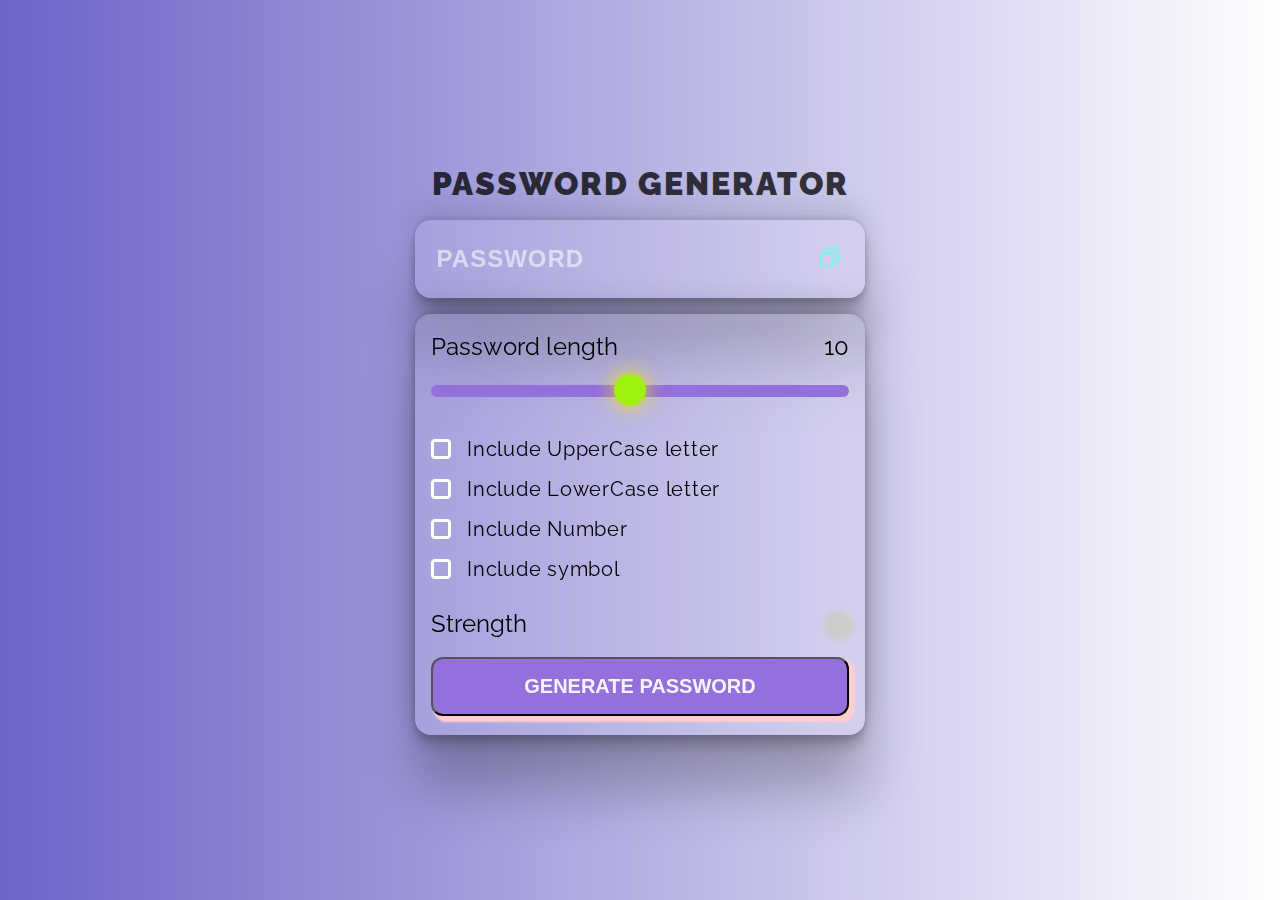
<file: password-generator/index.html>
<!DOCTYPE html>
<html lang="en">
<head>
    <meta charset="UTF-8">
    <meta name="viewport" content="width=device-width, initial-scale=1.0">
    <title>PassWord Generator</title>
    <link rel="shortcut icon" href="#" type="image/x-icon">
    <link rel="stylesheet" href="style.css">
</head>
<body>
    <!-- container -->
    <div class="container">
        <h1>Password generator</h1>

        <div class="disply-container">
             <input class="disply" readonly placeholder="Password" data-passwordDisply>


             <!-- copybutton -->
             <button class="copyBtn" data-copy>
                <span class="toolTip" data-copyMsg ></span>
                <img src="copy.svg" alt="copy" width="23" height="24">
             </button>
        </div>

        <!-- input container -->
        <div class="input-container">

            <!-- PassWord length -->
            <div class="length-container">
                <p>Password length</p>
                <p data-length>0</p>
            </div>
            <input  type="range" min="1" max="20" name="" class="slider" step="1" data-length-slider>
             <!-- check boxes -->
       <div class="check">
        <input type="checkbox" name="" id="upperCase">
        <label for="upperCase">Include UpperCase letter</label>
       </div>
       <div class="check">
        <input type="checkbox" name="" id="lowerCase">
        <label for="lowerCase">Include LowerCase letter</label>
       </div>
       <div class="check">
        <input type="checkbox" name="" id="Number">
        <label for="Number">Include Number</label>
       </div>
       <div class="check">
        <input type="checkbox" name="" id="symbol">
        <label for="symbol">Include symbol</label>
       </div>

       <!-- strength -->
       <div class="strength-container">
        <p>Strength</p>
        <div class="indicator" data-indicator></div>
       </div>
       

       <!-- generator -->
       <button class="generate-btn">Generate Password</button>
        </div>

       
    </div>
    <script src="script.js"></script>
</body>
</html>
</file>
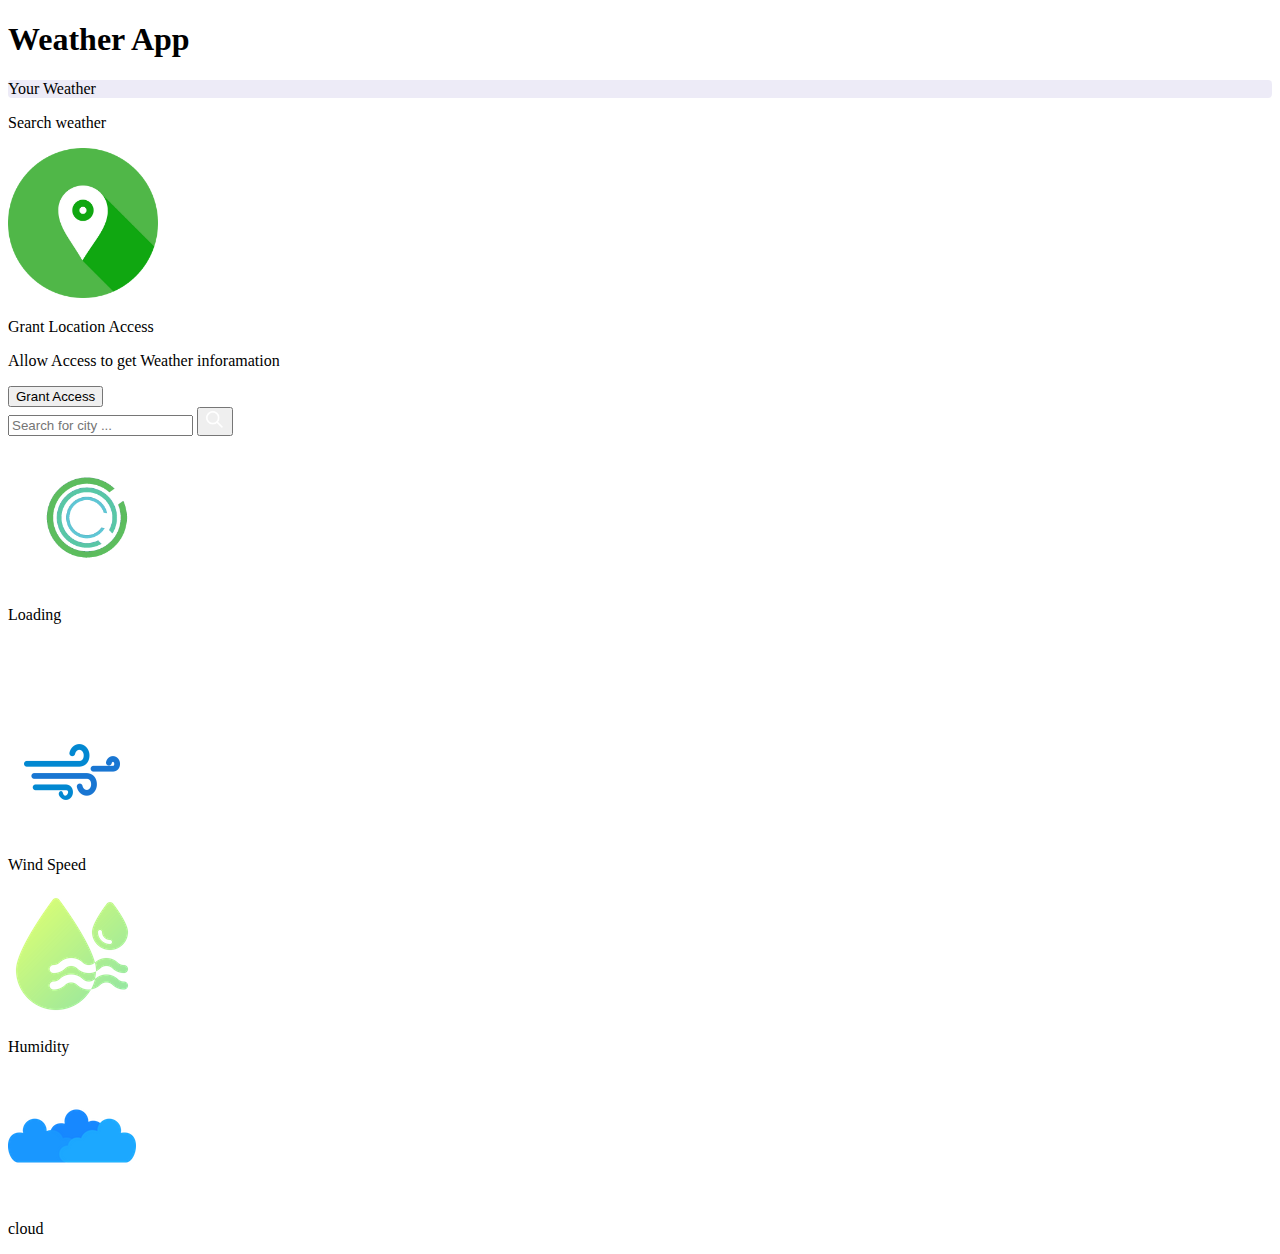
<file: weather/index.html>
<!DOCTYPE html>
<html lang="en">
<head>
    <meta charset="UTF-8">
    <meta name="viewport" content="width=device-width, initial-scale=1.0">
    <title>Weather App</title>
    <link rel="stylesheet" href="style.css">
</head>
<body>

    <!-- top level container(wrapper) -->
    <div class="wrapper">
        <h1>Weather App</h1>


         <!-- tap container -->
         <div class="tab-container">
            <p class="tab" data-userWeather>Your Weather</p>
            <p class="tab" searchWeather>Search weather</p>
         </div>

         <!-- weather container -->
         <div class="weather-container">


            <!-- grant location access -->
            <div class="grant-location-container">
                <img src="location.png" loading="lazy" alt="" width="150" height="150">
                <p>Grant Location Access</p>
                <p>Allow Access to get Weather inforamation</p>
                <button class="btn" data-grantAccess> Grant Access </button>
            </div>

            <!-- search weather form -->
            <form action="" class="form-container" data-searchForm>
                <input type="text" placeholder="Search for city ..." data-searchInput>
                <button class="btn">
                    <img src="search.png" alt="" width="20" height="20" loading="lazy">
                </button>
            </form>

            <!-- loading screen container -->
            <div class="loading-container">
                <img src="loading.gif " alt="" height="150" width="150" >
                <p>Loading</p>
            </div>
         </div>


         <!-- show weather info -->
         <div class="user-info-container">
            <!-- city name and flag -->
            <div class="name">
                <p data-cityName></p>
                <img data-countryicon>
            </div>
             <!-- weather description -->
            <p data-weatherDesc></p>
            <!-- flag icon -->
            <img data-weatherIcon>
            <!-- temperature -->
            <p data-temp></p>

            <div class="parameter-container">

                <!-- card1 -->
                <div class="parameter">
                    <img src="wind.png" alt="">
                    <p>Wind Speed</p>
                    <p data-windSpeed></p>
                </div>

                <!-- card2 -->
                <div class="parameter">
                    <img src="humidity.png" alt="">
                    <p>Humidity</p>
                    <p data-Humidity></p>
                </div>

                <!-- card3 -->
                <div class="parameter">
                    <img src="cloud.png" alt="">
                    <p>cloud</p>
                    <p data-cloud></p>
                </div>
            </div>
         </div>



    </div>
    <script src="script.js"></script>
</body>
</html>
</file>
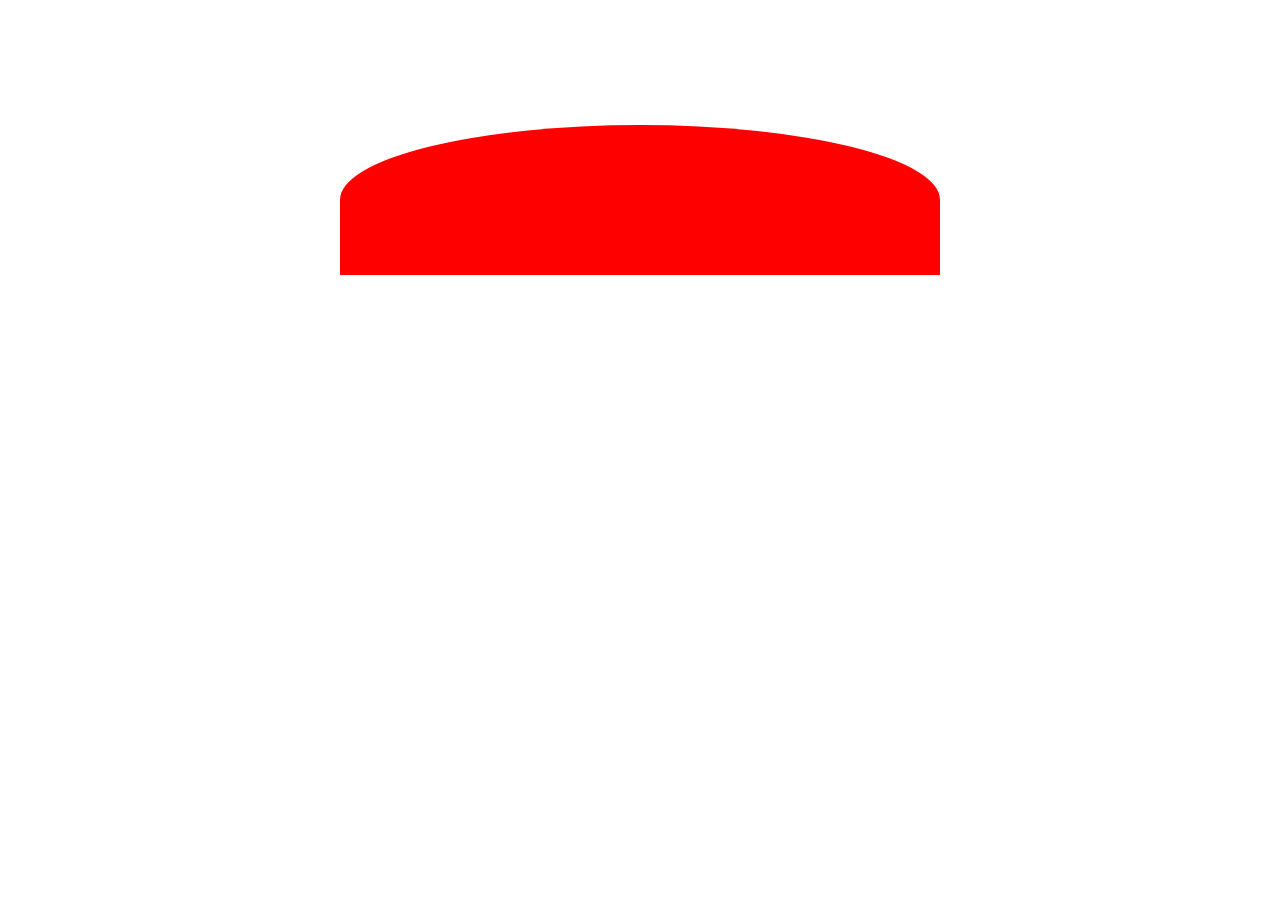
<file: 1.html>
<!DOCTYPE html>
<html>
<head>
  <title>Sine Curve</title>
</head>
<body>
  <div class="container">
    <div class="curve"></div>
  </div>
  <style>
    .container {
      width: 600px;
      height: 300px;
      position: relative;
      margin: 50px auto;
      overflow: hidden;
    }

    .curve {
      width: 100%;
      height: 100%;
      position: absolute;
      bottom: 0;
      background-color: red;
      border-radius: 50% 50% 0 0;
      transform: scaleY(0.5);
    }
  </style>
</body>
</html>
</file>
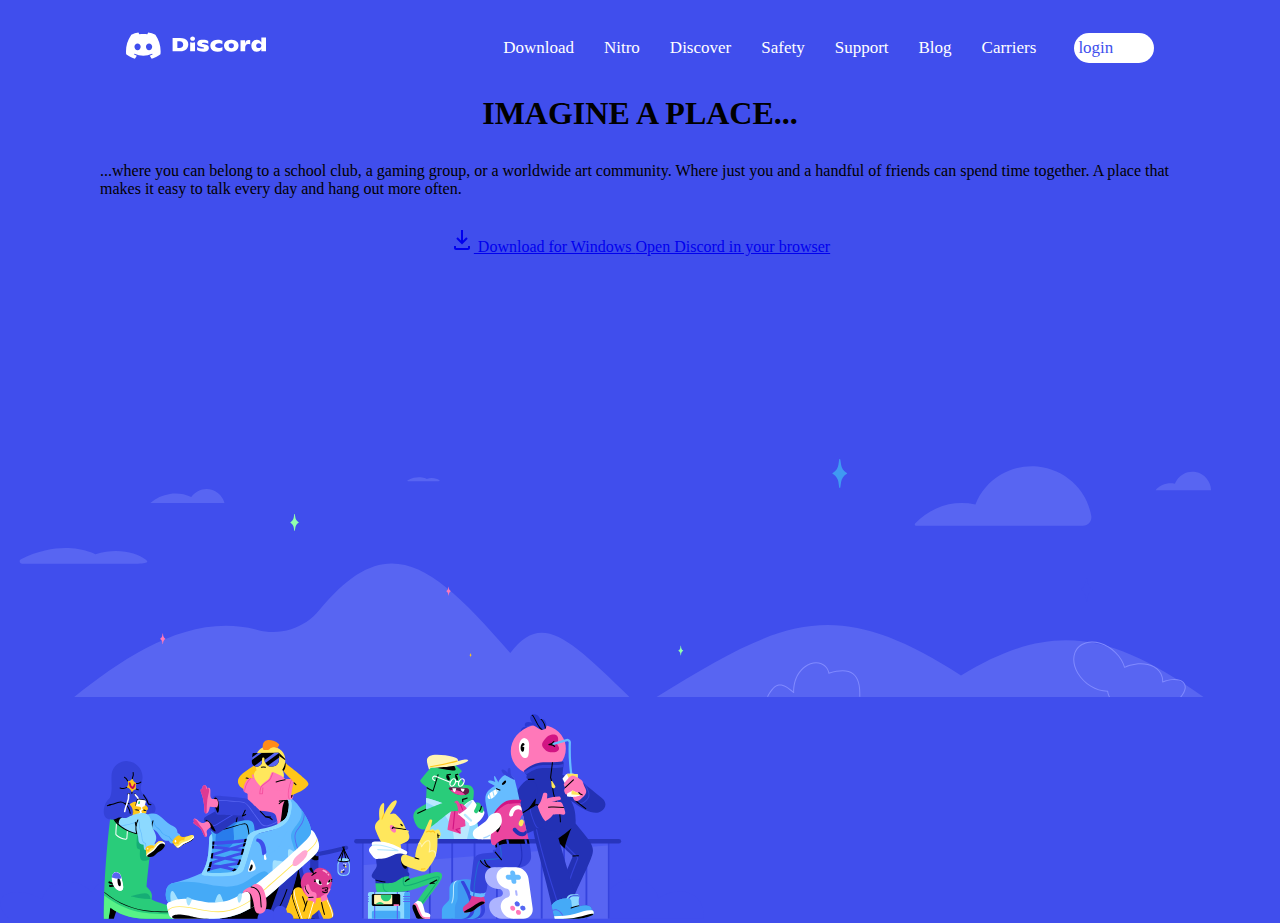
<file: DiscordClone/discord.html>
<!DOCTYPE html>
<html lang="en">
<head>
    <meta charset="UTF-8">
    <meta http-equiv="X-UA-Compatible" content="IE=edge">
    <meta name="viewport" content="width=device-width, initial-scale=1.0">
    <title>Discord</title>
    <link rel="stylesheet" href="index.css">
</head>
<body>
    <div class="container">
        <!-- nav -->
        <div class="nav">
            <div class="nav-container">
                <!-- icon -->
                <div class="icon">
                    <svg width="140" height="40" viewBox="0 0 124 34" class="logo-3oeRIY"><g fill="currentColor"><path d="M26.0015 6.9529C24.0021 6.03845 21.8787 5.37198 19.6623 5C19.3833 5.48048 19.0733 6.13144 18.8563 6.64292C16.4989 6.30193 14.1585 6.30193 11.8336 6.64292C11.6166 6.13144 11.2911 5.48048 11.0276 5C8.79575 5.37198 6.67235 6.03845 4.6869 6.9529C0.672601 12.8736 -0.41235 18.6548 0.130124 24.3585C2.79599 26.2959 5.36889 27.4739 7.89682 28.2489C8.51679 27.4119 9.07477 26.5129 9.55525 25.5675C8.64079 25.2265 7.77283 24.808 6.93587 24.312C7.15286 24.1571 7.36986 23.9866 7.57135 23.8161C12.6241 26.1255 18.0969 26.1255 23.0876 23.8161C23.3046 23.9866 23.5061 24.1571 23.7231 24.312C22.8861 24.808 22.0182 25.2265 21.1037 25.5675C21.5842 26.5129 22.1422 27.4119 22.7621 28.2489C25.2885 27.4739 27.8769 26.2959 30.5288 24.3585C31.1952 17.7559 29.4733 12.0212 26.0015 6.9529ZM10.2527 20.8402C8.73376 20.8402 7.49382 19.4608 7.49382 17.7714C7.49382 16.082 8.70276 14.7025 10.2527 14.7025C11.7871 14.7025 13.0425 16.082 13.0115 17.7714C13.0115 19.4608 11.7871 20.8402 10.2527 20.8402ZM20.4373 20.8402C18.9183 20.8402 17.6768 19.4608 17.6768 17.7714C17.6768 16.082 18.8873 14.7025 20.4373 14.7025C21.9717 14.7025 23.2271 16.082 23.1961 17.7714C23.1961 19.4608 21.9872 20.8402 20.4373 20.8402Z"></path><path d="M41.2697 9.86615H47.8585C49.4394 9.86615 50.7878 10.1141 51.8883 10.6101C52.9887 11.1061 53.8102 11.7881 54.3527 12.6715C54.8951 13.555 55.1741 14.5624 55.1741 15.7094C55.1741 16.8253 54.8952 17.8328 54.3217 18.7472C53.7482 19.6462 52.8803 20.3746 51.7178 20.9016C50.5554 21.4286 49.1139 21.6921 47.3935 21.6921H41.2697V9.86615ZM47.316 18.6852C48.3854 18.6852 49.2069 18.4217 49.7804 17.8793C50.3539 17.3523 50.6484 16.6083 50.6484 15.6939C50.6484 14.8414 50.3849 14.1594 49.8734 13.648C49.3619 13.1365 48.587 12.873 47.5485 12.873H45.4871V18.6852H47.316Z"></path><path d="M65.4362 21.6774C64.5217 21.4449 63.7003 21.1039 62.9718 20.6389V17.8335C63.5298 18.2675 64.2582 18.6085 65.1882 18.8875C66.1181 19.1665 67.0171 19.306 67.8851 19.306C68.288 19.306 68.598 19.2595 68.7995 19.151C69.001 19.0425 69.1095 18.9185 69.1095 18.7635C69.1095 18.593 69.0475 18.4535 68.939 18.345C68.8305 18.2365 68.6135 18.1435 68.288 18.0505L66.2576 17.6011C65.0952 17.3376 64.2737 16.9501 63.7777 16.4851C63.2818 16.0201 63.0493 15.3847 63.0493 14.6097C63.0493 13.9587 63.2663 13.3853 63.6847 12.9048C64.1187 12.4243 64.7232 12.0523 65.5137 11.7888C66.3041 11.5254 67.2186 11.3859 68.288 11.3859C69.2335 11.3859 70.1014 11.4789 70.8919 11.6959C71.6823 11.8973 72.3333 12.1608 72.8448 12.4708V15.1212C72.3178 14.8112 71.6979 14.5632 71.0159 14.3772C70.3184 14.1912 69.6055 14.0982 68.877 14.0982C67.823 14.0982 67.2961 14.2842 67.2961 14.6407C67.2961 14.8112 67.3736 14.9352 67.5441 15.0282C67.7146 15.1212 68.009 15.1987 68.443 15.2917L70.1324 15.6017C71.2329 15.7876 72.0543 16.1286 72.5968 16.6091C73.1393 17.0896 73.4028 17.787 73.4028 18.7325C73.4028 19.7555 72.9533 20.5769 72.0543 21.1659C71.1554 21.7704 69.8844 22.0648 68.2415 22.0648C67.2806 22.0338 66.3506 21.9098 65.4362 21.6774Z"></path><path d="M77.5891 21.3213C76.6281 20.8408 75.8842 20.2054 75.4037 19.3994C74.9077 18.5934 74.6752 17.679 74.6752 16.656C74.6752 15.6486 74.9232 14.7341 75.4347 13.9437C75.9462 13.1377 76.6901 12.5177 77.6666 12.0528C78.643 11.6033 79.821 11.3708 81.1849 11.3708C82.8743 11.3708 84.2693 11.7273 85.3852 12.4402V15.5246C84.9977 15.2611 84.5328 15.0286 84.0058 14.8736C83.4788 14.7031 82.9208 14.6256 82.3319 14.6256C81.2779 14.6256 80.472 14.8116 79.8675 15.1991C79.2785 15.5866 78.984 16.0826 78.984 16.7025C78.984 17.307 79.263 17.803 79.852 18.1905C80.4254 18.5779 81.2624 18.7794 82.3474 18.7794C82.9053 18.7794 83.4633 18.7019 84.0058 18.5314C84.5483 18.3609 85.0287 18.175 85.4162 17.927V20.9183C84.1762 21.6623 82.7348 22.0343 81.1074 22.0343C79.728 22.0343 78.5655 21.7863 77.5891 21.3213Z"></path><path d="M89.8041 21.3213C88.8276 20.8408 88.0837 20.2054 87.5722 19.3839C87.0607 18.5624 86.7972 17.648 86.7972 16.625C86.7972 15.6176 87.0607 14.7031 87.5722 13.9127C88.0837 13.1222 88.8276 12.5022 89.7886 12.0528C90.7495 11.6033 91.9119 11.3708 93.2464 11.3708C94.5794 11.3708 95.7418 11.5878 96.7028 12.0528C97.6637 12.5022 98.4077 13.1222 98.9192 13.9127C99.4306 14.7031 99.6786 15.6021 99.6786 16.625C99.6786 17.6325 99.4306 18.5624 98.9192 19.3839C98.4077 20.2054 97.6792 20.8563 96.7028 21.3213C95.7263 21.7863 94.5794 22.0343 93.2464 22.0343C91.9274 22.0343 90.7805 21.7863 89.8041 21.3213ZM94.9358 18.3299C95.3388 17.927 95.5558 17.369 95.5558 16.7025C95.5558 16.0206 95.3543 15.4936 94.9358 15.0906C94.5174 14.6876 93.9594 14.4861 93.2619 14.4861C92.5335 14.4861 91.9739 14.6876 91.5555 15.0906C91.1525 15.4936 90.9355 16.0206 90.9355 16.7025C90.9355 17.3845 91.137 17.927 91.5555 18.3299C91.9739 18.7484 92.5335 18.9499 93.2619 18.9499C93.9594 18.9344 94.5329 18.7329 94.9358 18.3299Z"></path><path d="M110.048 11.9901V15.6325C109.614 15.3535 109.056 15.214 108.374 15.214C107.475 15.214 106.777 15.493 106.297 16.0354C105.816 16.5779 105.568 17.4304 105.568 18.5773V21.6772H101.43V11.8196H105.491V14.966C105.708 13.819 106.08 12.9666 106.576 12.4241C107.072 11.8816 107.723 11.5872 108.513 11.5872C109.102 11.5872 109.614 11.7267 110.048 11.9901Z"></path><path d="M124 9.52563V21.6925H119.862V19.4761C119.505 20.3131 118.978 20.9486 118.265 21.3825C117.551 21.8165 116.667 22.0335 115.613 22.0335C114.683 22.0335 113.862 21.801 113.164 21.3515C112.467 20.9021 111.925 20.2666 111.553 19.4761C111.181 18.6702 110.995 17.7712 110.995 16.7793C110.979 15.7408 111.181 14.8109 111.599 13.9894C112.002 13.168 112.591 12.5325 113.335 12.0675C114.079 11.6025 114.931 11.37 115.892 11.37C117.861 11.37 119.18 12.2225 119.862 13.9429V9.52563H124ZM119.242 18.2517C119.66 17.8487 119.877 17.3062 119.877 16.6553C119.877 16.0198 119.676 15.5083 119.257 15.1209C118.839 14.7334 118.281 14.5319 117.582 14.5319C116.884 14.5319 116.326 14.7334 115.908 15.1364C115.489 15.5393 115.288 16.0508 115.288 16.7018C115.288 17.3527 115.489 17.8642 115.908 18.2672C116.326 18.6702 116.869 18.8717 117.566 18.8717C118.265 18.8717 118.823 18.6702 119.242 18.2517Z"></path><path d="M58.9885 12.4091C60.1772 12.4091 61.1429 11.5416 61.1429 10.4717C61.1429 9.40164 60.1772 8.5343 58.9885 8.5343C57.7981 8.5343 56.8341 9.40164 56.8341 10.4717C56.8341 11.5416 57.7981 12.4091 58.9885 12.4091Z"></path><path d="M61.1429 13.741C59.8254 14.3144 58.1825 14.3299 56.8341 13.741V21.6921H61.1429V13.741Z"></path></g></svg>
                </div>
                <!-- item -->
                <div class="nav-items">
                    <a href="#">Download</a>
                    <a href="#">Nitro</a>
                    <a href="#">Discover</a>
                    <a href="#">Safety</a>
                    <a href="#">Support</a>
                    <a href="#">Blog</a>
                    <a href="#">Carriers</a>
                </div>
                <!-- login -->
                <div class="login">
                    <a href="#">login</a>
                    <div class="burger">
                        <div class="line"></div>
                        <div class="line"></div>
                        <div class="line"></div>
                    </div>
                </div>
            </div>
        </div>
       <!-- nav down -->
       <div class="nav-down">
          
          <div class="nav-down-items">
            <h1>IMAGINE A PLACE...</h1>
            <p>...where you can belong to a school club, a gaming group, or a worldwide art community. Where just you and a handful of friends can spend time together. A place that makes it easy to talk every day and hang out more often.</p>
            <div class="btn">
                <a href="#">
                    <svg width="24" height="24" viewBox="0 0 24 24" class="icon-2tQ9Jt"><g fill="currentColor"><path d="M17.707 10.708L16.293 9.29398L13 12.587V2.00098H11V12.587L7.70697 9.29398L6.29297 10.708L12 16.415L17.707 10.708Z"></path><path d="M18 18.001V20.001H6V18.001H4V20.001C4 21.103 4.897 22.001 6 22.001H18C19.104 22.001 20 21.103 20 20.001V18.001H18Z"></path></g></svg> Download for Windows
                </a>
                <a href="#">Open Discord in your browser</a>
            </div>
          </div>
          <img class="img1" src="10001.svg" alt="">
          <img class="img2" src="10002.svg" alt="">
          <img class="img3" src="10003.svg" alt=""> 
       </div>



    </div>
</body>
</html>
</file>
<file: password-generator/style.css>
@import url('https://fonts.googleapis.com/css2?family=Barlow+Semi+Condensed:wght@200&family=Oswald:wght@500&family=Raleway&display=swap');
*{
    margin: 0;
    padding: 0;
    box-sizing: border-box;
}
:root {
    --dk-violet: hsl(268, 75%, 9%);
    --lt-violet: hsl(268, 47%, 21%);
    --lt-violet2: hsl(281, 89%, 26%);
    /* --vb-violet: hsl(285, 91%, 52%); */
    --vb-violet: #9370DB;
    --vb-violet2: hsl(290, 70%, 36%);
    /* --vb-yellow: hsl(52, 100%, 62%); */
    --vb-yellow:  #F4F4F9;
    /* --pl-white: hsl(0, 0%, 100%); */
    --vb-cyan: hsl(176, 100%, 44%);
    --vb-cyan2: hsl(177, 92%, 70%);
    --dk-text: hsl(198, 20%, 13%);
}
body{
    font-family: 'Barlow Semi Condensed', sans-serif;
    font-family: 'Oswald', sans-serif;
    font-family: 'Raleway', sans-serif;

    display: flex;
    flex-direction: column;
    justify-content: center;
    align-items: center;
    width: 100vw;
    height: 100vh;
    background: linear-gradient(90deg, rgba(26, 12, 167, 0.64) 0%, rgba(254, 255, 255, 0) 100%);
}
.container{
   width: 90%;
   max-width: 450px;

}
h1{
    font-weight: 1000;
    color: var(--pl-white);
    text-transform: uppercase;
    letter-spacing: 2px;
    opacity: 0.75;
    line-height: 1.2;
    text-align: center;

}
.disply-container{
    position: relative;
    /* background-color: var(--dk-violet); */
    box-shadow: rgba(0, 0, 0, 0.25) 0px 54px 55px, rgba(0, 0, 0, 0.12) 0px -12px 30px, rgba(0, 0, 0, 0.12) 0px 4px 6px, rgba(0, 0, 0, 0.17) 0px 12px 13px, rgba(0, 0, 0, 0.09) 0px -3px 5px;
    background-color: #ffffff1a;
    backdrop-filter: blur(1.5rem);
    border-radius: 1rem;
    /* border-bottom: 0.35rem solid var(--lt-violet); */
    margin: 1rem 0;
    padding: 0.35rem;
}
.disply{
    width: 100%;
    background-color: transparent;
    padding: 1.15rem 1rem;
    color: var(--vb-yellow);
    font-weight: 600;
    font-size: 1.5rem;
    line-height: 30px;
    letter-spacing: 1px;
    border: none;

    padding-right: 3.25rem;
}
.disply::placeholder{
    position: absolute;
    top: 50%;
    left: 1.5 rem;
    transform: translateY(-50%);

    font-size: 1.5rem;
    line-height: 3px;
    color: var(--vb-yellow);
    opacity: 0.65;
    text-transform: uppercase;
}
.disply-container button{
    position: absolute;
    top: 50%;
    right: 1.5rem;
    transform: translateY(-50%);
}
.input-container{
    padding: 1.15rem 1rem;
    width: 100%;
    /* background-color: var(--dk-violet); */
    background-color: #ffffff1a;
    backdrop-filter: blur(1.5rem);
    border-radius: 1rem;
    box-shadow: rgba(0, 0, 0, 0.25) 0px 54px 55px, rgba(0, 0, 0, 0.12) 0px -12px 30px, rgba(0, 0, 0, 0.12) 0px 4px 6px, rgba(0, 0, 0, 0.17) 0px 12px 13px, rgba(0, 0, 0, 0.09) 0px -3px 5px;
    /* border-bottom: 0.35rem solid var(--lt-violet); */

}
.length-container{
     display: flex;
     justify-content: space-between;
     align-items: center;

}
.length-container p:nth-child(1){
    color: var(--pl-white);
    font-size: 1.5rem;
}
.length-container p:nth-child(2){
    color: #000000;
    font-family: 1000;
    font-size: 1.5rem;
}
.strength-container{
    display: flex;
    justify-content: space-between;
    align-items: center;
    margin-top: 1.75rem;
    margin-bottom: 1.2rem;
}
.strength-container p{
    color: var(--pl-white);
    font-size: 1.5rem;
}
.indicator{
    width: 1.5rem;
    height: 1.5rem;
    border-radius: 50%;
}
.generate-btn{
    width: 100%;
    padding: 1rem;
    background-color: var(--vb-violet);
    text-align: center;
    border-radius: 0.75rem;
    /* border-bottom: 0.35rem solid var(--vb-yellow); */
    font-weight: 600;
    font-size: 1.25rem;
    color: var(--vb-yellow);
    text-transform: uppercase;
    box-shadow: 4px 4px 2px 2px #ffcfcf;
    transition: all 0.1s linear;
}
.generate-btn:active{
    transform: translateX(4px) translateY(4px);
    /* scale: (0.4); */
    box-shadow: 0px 0px 0px 0px  #ffcfcf;
}
.check{
    display: flex;
    align-items: center;
    margin: 1rem 0;
    gap: 1rem;

}
.check input {
    appearance: none;
    width: 20px;
    height: 20px;
    border: 3px solid #ffffff;
    cursor: pointer;
    position: relative;
    border-radius: 4px;
}
.check input:checked{
    background-color: transparent;
}
.check input:checked::before{
    content: '✓';
    position: absolute;
    color: #847f7f;
    font-size: 2rem;
    font-weight: 600;
    left: 50%;
    bottom:70%;
    transform: translate(-50%,50%);
}
.check label {
    color: var(--pl-white);
    font-size: 1.25rem;
    letter-spacing: 0.75px;
}
.slider{
    appearance: none;
    width: 100%;
    background-color: var(--lt-violet);
    border-radius: 1rem;
    height: 0.75rem;
    margin-top: 1.5rem;
    margin-bottom: 1.5rem;
    border: none;
    outline: none;
    cursor: pointer;
    background-image: linear-gradient(var(--vb-violet), var(--vb-violet));
    background-repeat: none;
}
.slider::-webkit-slider-thumb{
    position: relative;
    z-index: 1;
    appearance: none;
    width: 2rem;
    height: 2rem;
    background-color: #9ff210;
    border-radius: 50%;
    cursor: pointer;
    margin-top: -3px;
    box-shadow: 0px 0px 20px 0px rgba(255,229,1,0.50), 0px 0px 20px 0px rgba(255,229,1,0.50);
    transition: all 100ns ease-in;
}
.slider:focus{
    outline:  3px solid var(--vb-yellow);
}
.slider::-webkit-slider-thumb:hover{
   outline: 2px solid var(--vb-yellow);
   background-color: var(--dk-violet);
   box-shadow: 0px 0px 20px 0px rgba(255,229,1,0.50);
}
.slider::-moz-range-thumb{
    outline: 2px solid var(--vb-yellow);
    background-color: var(--dk-violet);
    box-shadow: 0px 0px 20px 0px rgba(255,229,1,0.50);
}
.copyBtn{
    background-color: transparent;
    border: none;
    outline: none;
}
.toolTip{
    color: #ffffff;
    position: absolute;
    font-size: 1.25rem;
    top: -35px;
    left: -25px;
    padding: 5px 10px;
    border-radius: 1rem;
    opacity: 0;
    transform: scale(0);
    transform-origin: bottom;
    transition: all 250ms ease-in-out;
}
.active{
    opacity: 1;
    transform: scale(1);
}
</file>
<file: weather/style.css>
.tab.current-tab{
     background-color: rgba(219, 216, 239, 0.5);
     border-radius: 4px ;
}
</file>
<file: DiscordClone/index.css>
*{
    margin: 0;
    padding: 0;
    box-sizing: border-box;
}
.container{
    overflow-x: hidden;
}
.nav{
    width: 100vw;
    background-color: #404EED;
}
.nav-container{
    max-width: 1080px;
    display: flex;
    justify-content: space-between;
    margin: auto;
    align-items: center;
    padding: 2%;
}
.icon {
    color: #ffffff;
    width: 33%;
}
.nav-items{
   display: flex;
   justify-content: space-evenly;
   align-items: center;
   gap: 30px;
   margin: auto;
 }
 .nav a {
    color: #ffffff;
    font-size: 17px;
    text-decoration: none;
 }
 .login a {
    color: #404EED;
}
 .login{
    background-color: #ffffff;
    width: 80px;
    height: 30px;
    border-radius: 15px;
    padding: 4px;
    text-align: center;
    display: flex;
    flex-direction: row;
    align-items: center;
    gap: 60px;
    justify-content: space-between;
 }
 .burger{
    display: flex;
    flex-direction: column;
    gap: 4px;
   visibility: hidden;
 }
 .line{
    width: 33px;
    height: 5px;
    background-color: #ffffff;
 }


 /* nav-down */
 .nav-down{
    width: 100vw;
    position: relative;
    background-color: #404EED;
 }
 .nav-down-items{
    display: flex;
    flex-direction: column;
    gap: 30px;
    max-width: 1080px;
    margin: auto;
    justify-content: center;
    align-items: center;
 }
 .nav-down .img1{
    position: relative;
    width: 100%;
    margin-top: 10%;
 }
 .nav-down .img2{
    position: relative;
    width: 350px;
    top: -12%;
 }
 .nav-down .img3{
    position: relative;
    width: 350px;
    margin-top: 1%;
 }
 @media only screen and (max-width : 1040px) {
    .nav-items{
        display: none;
    }
    .login{
        margin: auto;
    }
    .burger{
        visibility: visible;
    }
 }
</file>
